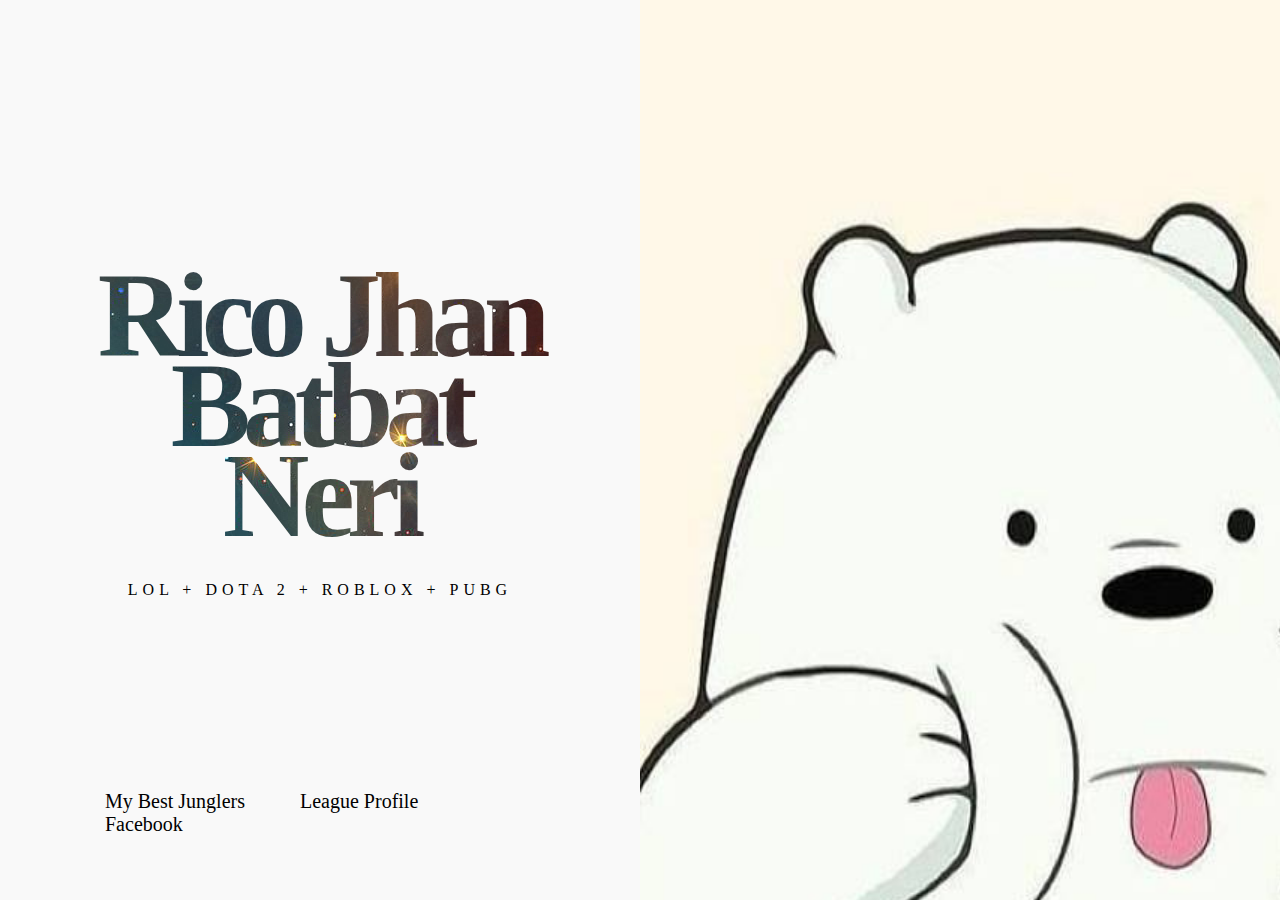
<file: index.html>
<html>
  <head>
    <title>NERI WEBSITE</title>
    <link rel="stylesheet" type="text/css" href="index.css">
  </head>
  <body>
        <div class="wrapperGrid">
            <div class="gridChild leftGrid">
 

                <div class="leftGridContainer">
            
                    <div class="textContainer">
                      <div class="title">
                        Rico Jhan Batbat Neri
                      </div>
                      <div class="subtitle">
                        LOL + DOTA 2 + Roblox + PUBG
                      </div> 
                    </div>
            
                </div>
            
                <div class="leftPageNav">
                    <a href="contact.html"> 
                        <span> My Best Junglers </span>
                      </a>

                      <a href="lol.html"> 
                          <span> League Profile </span>
                        </a>

                    <a href="https://www.facebook.com/ricojhan.neri">Facebook</a>
                </div>
            
            
              </div>
              
                <div class="gridChild rightGrid">
                  <img src="img/home.jpg" class="home" alt="">
                </div>
              
              
              </div>
              
  </body>
</html>
</file>
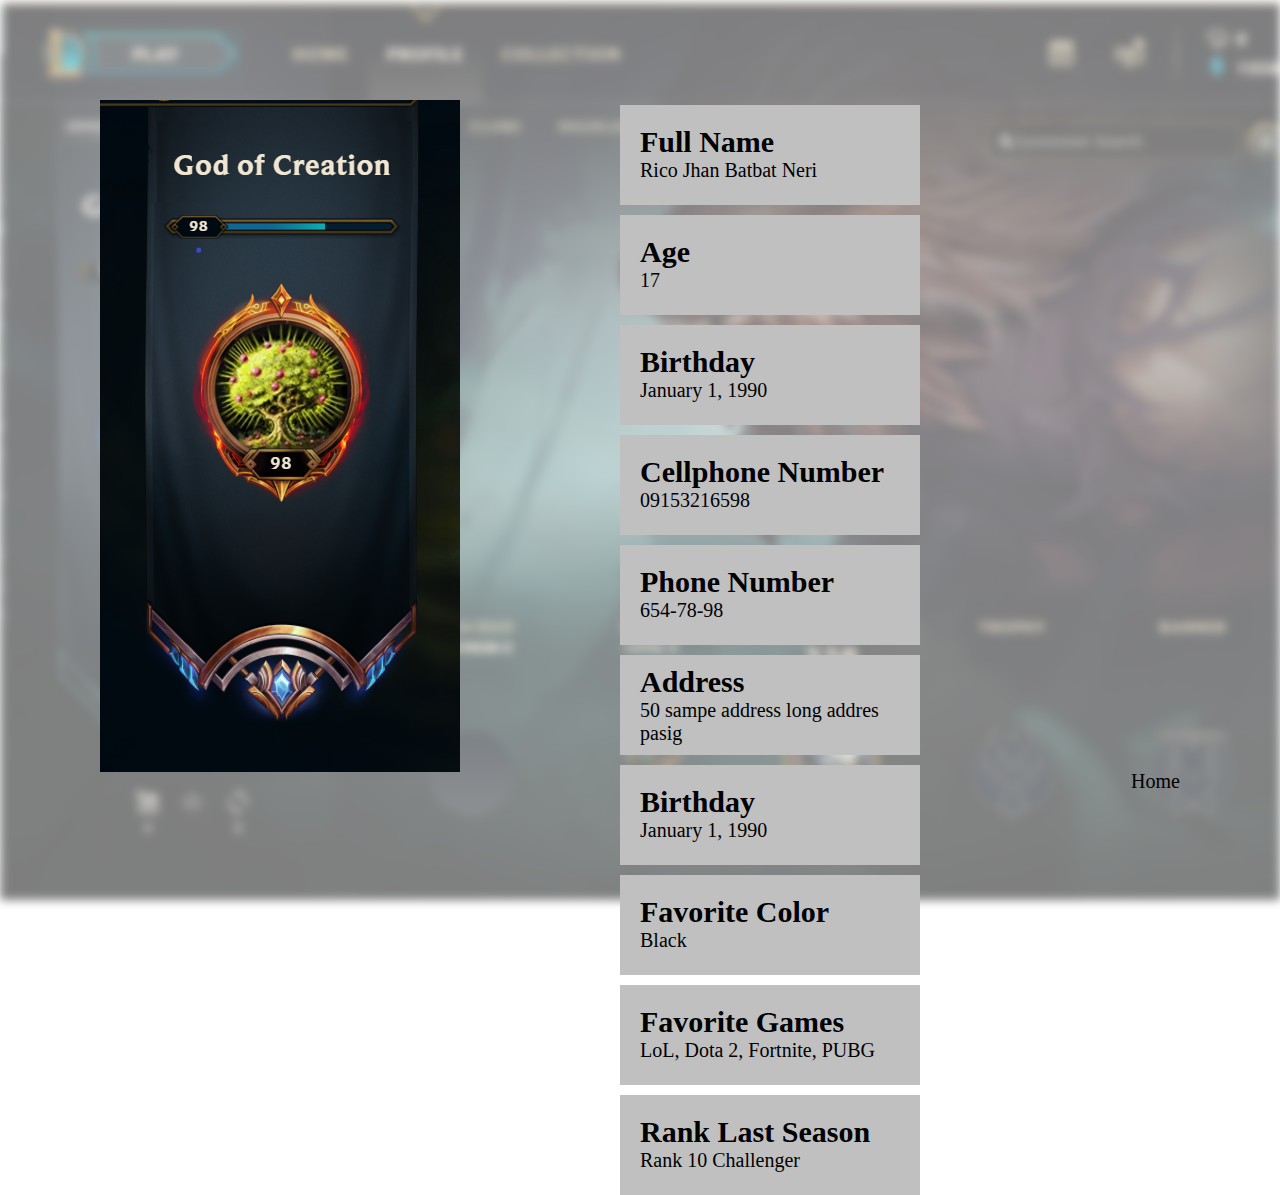
<file: lol.html>
<html>
  <head>
    <title>NERI WEBSITE</title>
    <link rel="stylesheet" type="text/css" href="lol.css">
  </head>
  <body>
        <div class="wrapperGrid">
            <div class="gridChild leftGrid">
 

                <div class="leftGridContainer">
             
                        <img src="img/3.png" class="home" alt="">
                </div>
            
            
              </div>
              
                <div class="gridChild rightGrid">
                    <div class="rightGridContainer">
                            <div class="item">
                                <div class="header">
                                    <h2>Full Name</h2>
                                </div>
                                <div class="answer">
                                    Rico Jhan Batbat Neri
                                </div>
                            </div>
                            <div class="item">
                                <div class="header">
                                    <h2>Age</h2>
                                </div>
                                <div class="answer">
                                    17
                                </div>
                            </div>
                            <div class="item">
                                <div class="header">
                                    <h2>Birthday</h2>
                                </div>
                                <div class="answer">
                                    January 1, 1990
                                </div>
                            </div>
                            <div class="item">
                                <div class="header">
                                    <h2>Cellphone Number</h2>
                                </div>
                                <div class="answer">
                                    09153216598
                                </div>
                            </div>
                            <div class="item">
                                <div class="header">
                                    <h2>Phone Number</h2>
                                </div>
                                <div class="answer">
                                    654-78-98
                                </div>
                            </div>
                            <div class="item address">
                                <div class="header">
                                    <h2>Address</h2>
                                </div>
                                <div class="answer">
                                    50 sampe address long addres pasig
                                </div>
                            </div>
                            <div class="item">
                                <div class="header">
                                    <h2>Birthday</h2>
                                </div>
                                <div class="answer">
                                    January 1, 1990
                                </div>
                            </div>
                            <div class="item">
                                <div class="header">
                                    <h2>Favorite Color</h2>
                                </div>
                                <div class="answer">
                                    Black
                                </div>
                            </div>
                            <div class="item">
                                <div class="header">
                                    <h2>Favorite Games</h2>
                                </div>
                                <div class="answer">
                                    LoL, Dota 2, Fortnite, PUBG
                                </div>
                            </div>
                            <div class="item">
                                <div class="header">
                                    <h2>Rank Last Season</h2>
                                </div>
                                <div class="answer">
                                    Rank 10 Challenger
                                </div>
                            </div>
                    </div>
                  <div class="rightPageNav">
                      <a href="index.html"> 
                          <span>Home</span>
                        </a>
   
                  </div>
                </div>
              
              
              </div>
              
  </body>
</html>
</file>
<file: index.css>
*{
    padding:0;
    margin:0;
    box-sizing: border-box;
}

html,body{
    max-height: 100%;
    min-height: 100%;
    height:100vh;
    
    max-width: 100%;
    min-width: 100%;
    width:100vh;
}

a{
  color:#000;
  text-decoration: none;
  font-size:20px;
}

.wrapperGrid {
    display: grid;
    grid-template-columns: repeat(2, 1fr);
  }
  
  .gridChild {
    height: 100vh;
  }
  
  .leftGrid { 
    background-color: #f9f9f9;
   
    
    display: grid;
    grid-template-rows: 1fr 30px;
    padding:5rem;

  }

  .leftGridContainer{
    
  display: flex;
  justify-content: left;
  align-items: center;
  }
  
  .leftPageNav{
    text-align: left;
  }

  .leftPageNav a{
    padding:0 25px;
  }

  .img{
    height: 50px;
    width: 50px;
  }
 
  .title{
    font-weight: 800;
    color: transparent; 
    font-size:120px;
    background: url("img/bg.jpg") repeat;
    background-position: 40% 50%;
    -webkit-background-clip: text;
    position:relative;
    text-align:center;
    line-height:90px;
    letter-spacing: -8px;
    padding-bottom:20px;
  }

  .subtitle{
    display: block;
    text-align:center;
    text-transform: uppercase;
    padding-top:20px;
    letter-spacing: 5px;
  }
   
  .rightGrid {
    background-color: #bcbcbc;
    overflow: hidden;
  
  
  }
  
  img.home {
    height: 120vh;
    width: 100vh;
  }
</file>
<file: lol.css>
*{
    padding:0;
    margin:0;
    box-sizing: border-box;
}

html,body{
    max-height: 100%;
    min-height: 100%;
    height:100vh;
    
    max-width: 100%;
    min-width: 100%;
    width:100vh;
    font-size:20px;
}

a{
  color:#000;
  text-decoration: none;
  font-size:20px;
}

.wrapperGrid {
    display: grid;
    grid-template-columns: 500px 1fr;
  }
 
  
  .gridChild {
    height: 100vh;
  }
  
  .leftGrid {  
   
    padding:5rem;

  }

  .leftGridContainer{
    
  display: flex;
  justify-content: left;
  align-items: center;
  }

  .rightGridContainer{
      height:50vh;
      display:flex;
      flex-flow: row wrap;
  }

  .rightGrid{
    display: grid;
    grid-template-rows: 1fr 30px;
    padding:5rem;
     
    position: relative;
  }

  .wrapperGrid::after{
    content: "";
    background: url(img/lolbg.PNG);
    background-size: cover;
    opacity: 0.5;
    top: 0;
    left: 0;
    bottom: 0;
    right: 0;
    position: absolute;
    z-index: -1;   

    
  -webkit-filter: blur(5px);
  -moz-filter: blur(5px);
  -o-filter: blur(5px);
  -ms-filter: blur(5px);
  filter: blur(5px);

  }

  .rightPageNav{
      text-align: right;
  }

  .item{
    width:300px;
    height:100px;
    background-color:#C0C0C0;
    margin:5px 20px;
    padding:20px;
  }

  .address{
      padding:10px 20px;
  }
</file>
